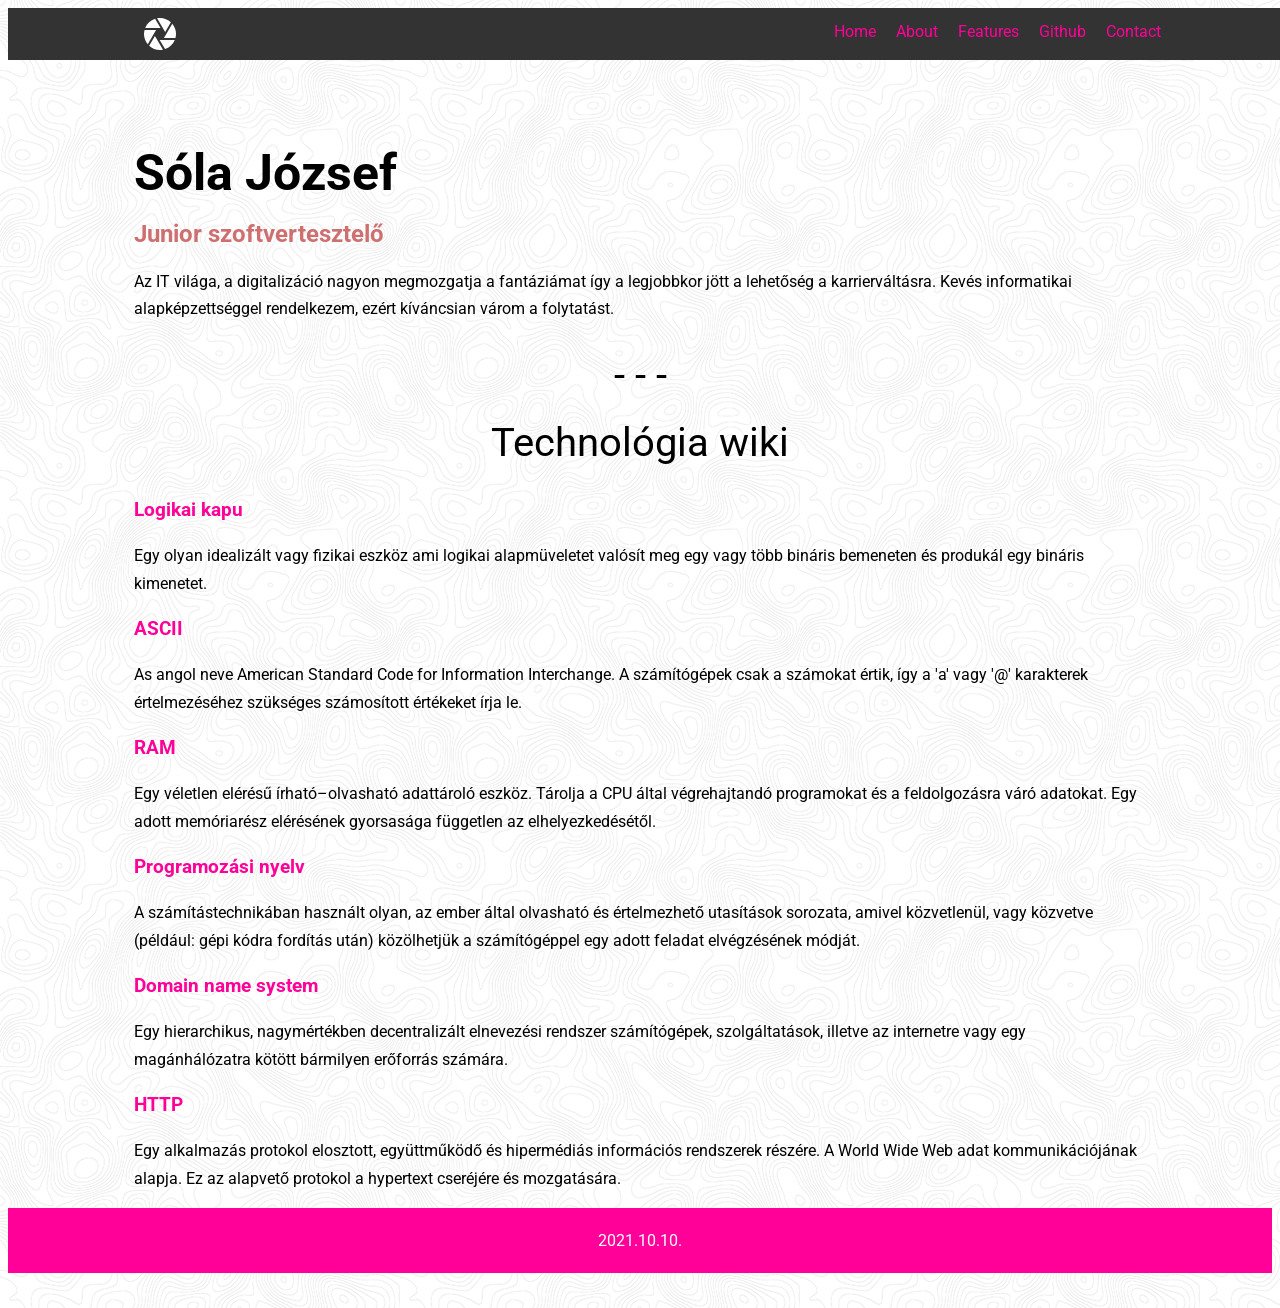
<file: week-01/day-1/index.html>
<!DOCTYPE html>
<html lang="en">

<head>
    <meta charset="UTF-8">
    <meta http-equiv="X-UA-Compatible" content="IE=edge">
    <meta name="viewport" content="width=device-width, initial-scale=1.0">
    <link rel="stylesheet" href="styles.css">
    <link rel="stylesheet" href="https://fonts.googleapis.com/css?family=Roboto">
    <title>myFirstWebsite</title>

</head>

<body>
    <header>
        <div id="navbar">
            <img id=myimg src="assets/aperture.svg" alt="logo">
            <nav>

                <a class="active" href="#contact">Contact</a>
                <a href="https://solajozsef.github.io" target="_blank">Github</a>
                <a href="#features">Features</a>
                <a href="#about">About</a>
                <a href="#home">Home</a>

            </nav>
        </div>
    </header>

    <div id="teszt">
        <h1>
            Sóla József
        </h1>
        <h2>Junior szoftvertesztelő</h2>

        <p>Az IT világa, a digitalizáció nagyon megmozgatja a fantáziámat így a
            legjobbkor jött a lehetőség a karrierváltásra. Kevés informatikai
            alapképzettséggel rendelkezem, ezért kíváncsian várom a
            folytatást.</p>
    </div>

    <div class="separ">
        <p>- - -</p>
    </div>

    <div class="techno">
        <p>Technológia wiki</p>
    </div>
    <article>
        <div id="alcim">
            <h3>Logikai kapu</h3>
            <p>Egy olyan idealizált vagy fizikai eszköz ami logikai alapmüveletet valósít meg egy vagy több bináris
                bemeneten és produkál egy bináris kimenetet.</p>

            <h3>ASCII</h3>
            <p>As angol neve American Standard Code for Information Interchange.
                A számítógépek csak a számokat értik, így a 'a' vagy '@' karakterek értelmezéséhez szükséges számosított
                értékeket írja le.</p>

            <h3>RAM</h3>
            <p>Egy véletlen elérésű írható–olvasható adattároló eszköz.
                Tárolja a CPU által végrehajtandó programokat és a
                feldolgozásra váró adatokat. Egy adott memóriarész elérésének gyorsasága független az elhelyezkedésétől.
            </p>

            <h3>Programozási nyelv</h3>
            <p>A számítástechnikában használt olyan, az ember által olvasható és értelmezhető utasítások sorozata,
                amivel
                közvetlenül, vagy közvetve (például: gépi kódra fordítás után) közölhetjük a számítógéppel egy adott
                feladat
                elvégzésének módját.

            </p>

            <h3>Domain name system</h3>
            <p>Egy hierarchikus, nagymértékben decentralizált elnevezési rendszer számítógépek, szolgáltatások, illetve
                az
                internetre vagy egy magánhálózatra kötött bármilyen erőforrás számára.</p>

            <h3>HTTP</h3>
            <p class="http">Egy alkalmazás protokol elosztott, együttműködő és hipermédiás információs rendszerek
                részére. A
                World Wide Web adat kommunikációjának alapja. Ez az alapvető protokol a hypertext cseréjére és
                mozgatására.
            </p>
        </div>
    </article>
    <footer>
        <p>2021.10.10.</p>
    </footer>
    <br>

</body>

</html>
</file>
<file: week-01/day-1/styles.css>
#navbar {
  width: 100%;
  background-color: #333;
  overflow: auto;
  text-align: center;
  padding-left: 10%;
}

nav {
  padding-right: 18%;
}

#linkek {
  padding-right: 10%;
}

ul {
  list-style-type: none;
  margin: 0;
  padding: 0;
  overflow: hidden;
  background-color: #333;
  align-items: center;
}

a {
  display: block;
  float: right;
  text-align: center;
  padding: 10px 10px;
  text-decoration: none;
  color: #ff0099;
}

img {
  float: left;
  background-color: #333;
  text-align: center;
  padding: 10px ;10px;
}

a:hover {
  background-color: #111;
}

h1 {
  margin-top: 100px;
  font-size: 50px;
  color: black;
}

h2 {
  color: #cf7070;
  margin-top: 30px;
  padding-left: 0px;
}

body {
  font-family: consolas, "Roboto";
  /*font-size: 16px;
    font-weight: normal;*/
  font: normal 16px "Roboto";
  padding-left: 0%;
  padding-right: 0%;
  line-height: 1.7em;
  background-image: url(assets/topography.png);
  height: 300%;
}

#teszt {
  padding-left: 10%;
  padding-right: 10%;
}

#alcim {
  padding-left: 10%;
  padding-right: 10%;
}

.separ p {
  text-align: center;
  font-size: 40px;
}

.techno {
  text-align: center;
  font-size: 40px;
}

#alcim h3 {
  color: #ff0099;
}

footer {
  text-align: center;
  padding: 3px;
  background-color: #ff0099;
  color: white;
  
}
</file>
